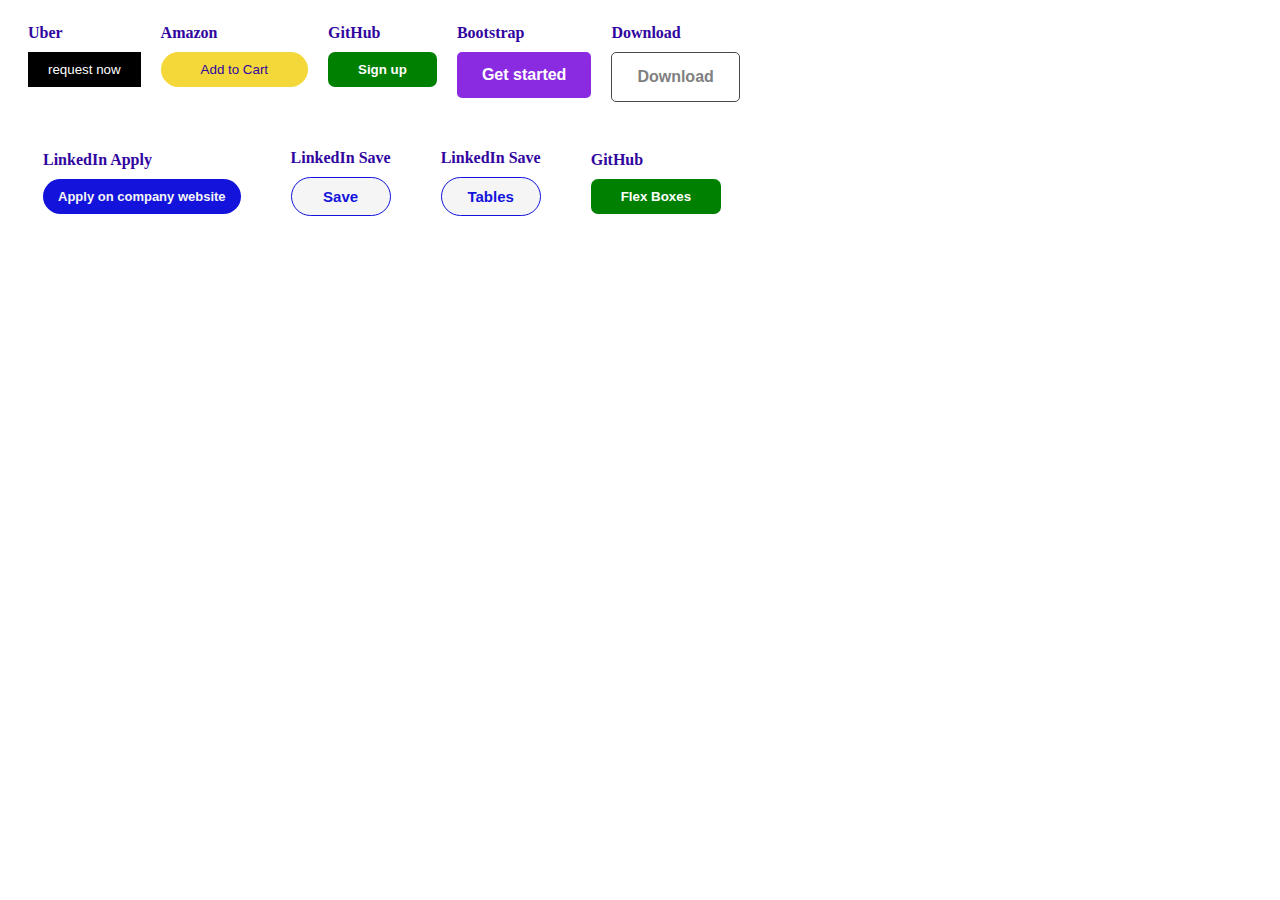
<file: index.html>
<!DOCTYPE html>
<html lang="en">
  <head>
    <meta charset="UTF-8" />
    <meta name="viewport" content="width=device-width, initial-scale=1.0" />
    <link rel="stylesheet" href="./css/styles.css" />
    <title>HTML & CSS Practice</title>
  </head>
  <body>
    <p>
      Uber
      <button class="uber">request now</button>
    </p>
    <p>
      Amazon
      <button class="amazon">Add to Cart</button>
    </p>
    <p>
      GitHub
      <button class="github">Sign up</button>
    </p>
    <p>
      Bootstrap
      <button class="bootstrap">Get started</button>
    </p>
    <p>
      Download
      <button class="download">Download</button>
    </p>

    <div class="buttons_container">
      <p>
        LinkedIn Apply
        <button class="linkedin_apply">Apply on company website</button>
      </p>
      <p>
        LinkedIn Save
        <button class="linkedin_save">Save</button>
      </p>
      <p>
        LinkedIn Save
        <button class="linkedin_save"><a href="./table.html">Tables</a></button>
      </p>
      <p>
        GitHub
        <button class="github">
          <a href="./flexboxes.html">Flex Boxes</a>
        </button>
      </p>
    </div>
  </body>
</html>
</file>
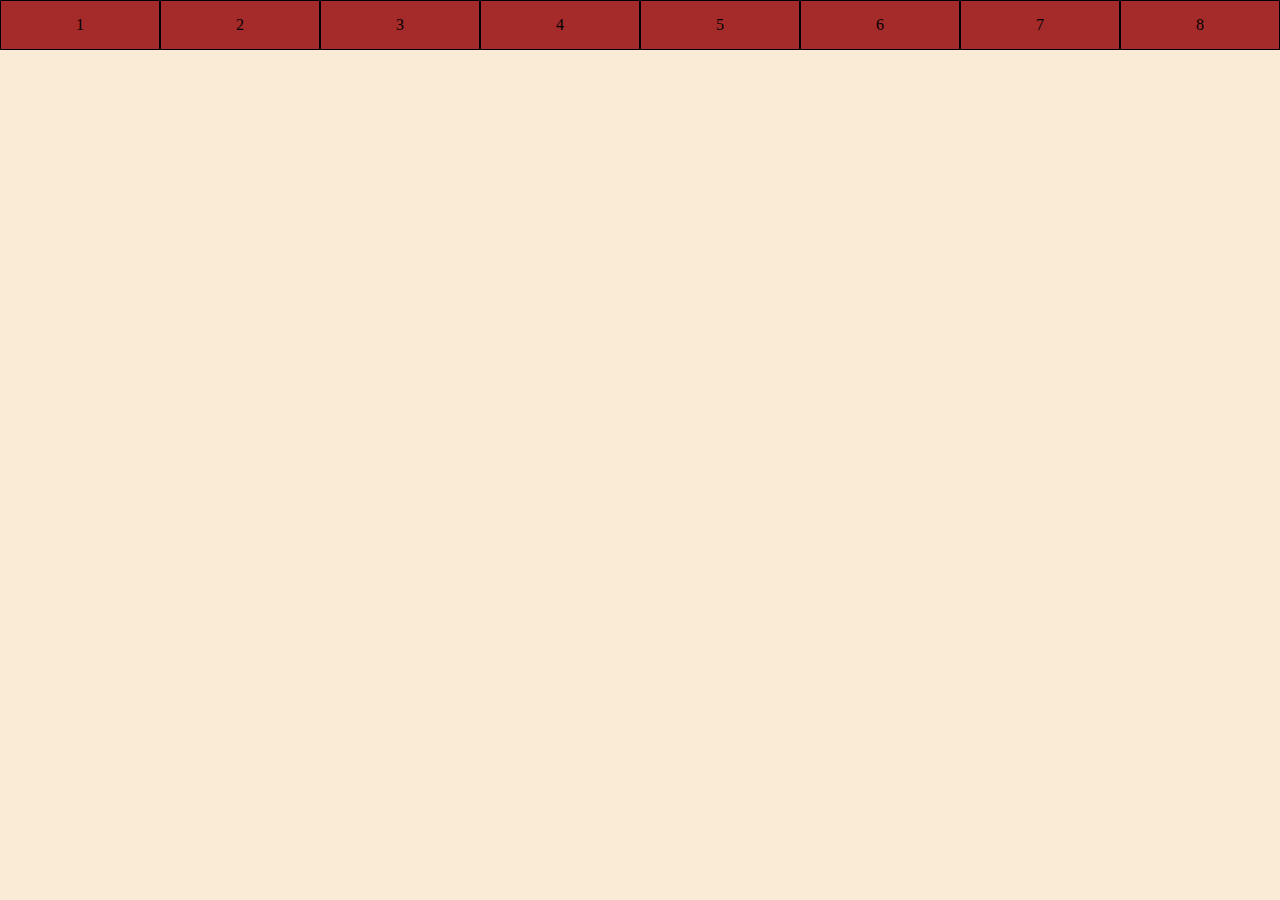
<file: flexboxes.html>
<!DOCTYPE html>
<html lang="en">
  <head>
    <meta charset="UTF-8" />
    <meta name="viewport" content="width=device-width, initial-scale=1.0" />
    <link rel="stylesheet" href="./css/flexboxes.css" />
    <title>Flex Boxes</title>
  </head>
  <body>
    <div class="container">
      <div class="box">1</div>
      <div class="box">2</div>
      <div class="box">3</div>
      <div class="box">4</div>
      <div class="box">5</div>
      <div class="box">6</div>
      <div class="box">7</div>
      <div class="box">8</div>
    </div>
  </body>
</html>
</file>
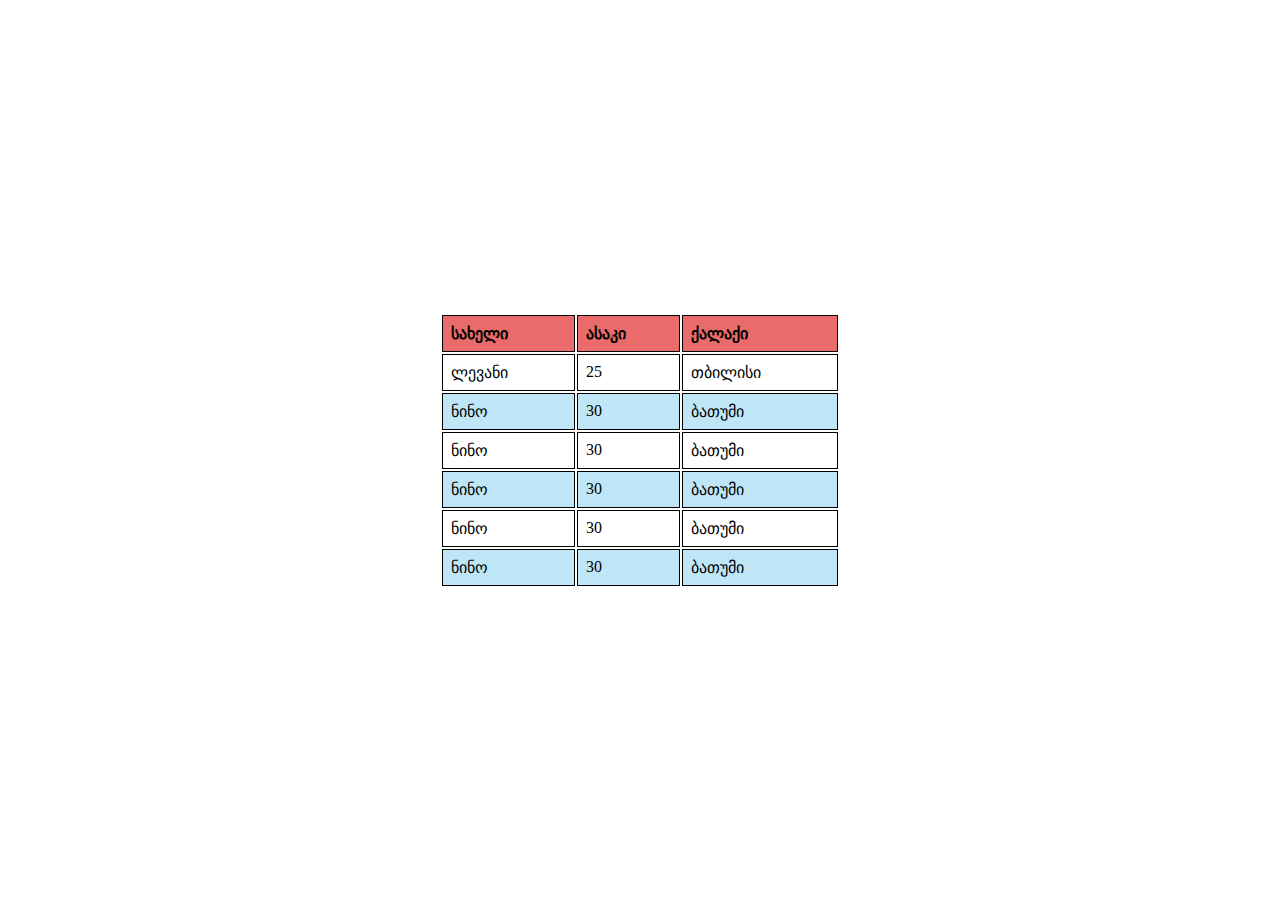
<file: table.html>
<!DOCTYPE html>
<html lang="en">
  <head>
    <meta charset="UTF-8" />
    <meta name="viewport" content="width=device-width, initial-scale=1.0" />
    <link rel="stylesheet" href="./css/table.css" />
    <title>Table</title>
  </head>
  <body>
    <table class="table">
      <thead>
        <tr>
          <th>სახელი</th>
          <th>ასაკი</th>
          <th>ქალაქი</th>
        </tr>
      </thead>
      <tbody>
        <tr>
          <td>ლევანი</td>
          <td>25</td>
          <td>თბილისი</td>
        </tr>
        <tr>
          <td>ნინო</td>
          <td>30</td>
          <td>ბათუმი</td>
        </tr>
        <tr>
          <td>ნინო</td>
          <td>30</td>
          <td>ბათუმი</td>
        </tr>
        <tr>
          <td>ნინო</td>
          <td>30</td>
          <td>ბათუმი</td>
        </tr>
        <tr>
          <td>ნინო</td>
          <td>30</td>
          <td>ბათუმი</td>
        </tr>
        <tr>
          <td>ნინო</td>
          <td>30</td>
          <td>ბათუმი</td>
        </tr>
      </tbody>
    </table>
  </body>
</html>
</file>
<file: css/styles.css>
body {
  display: flex;
  flex-wrap: wrap;
}
p {
  display: flex;
  flex-direction: column;
  gap: 10px;
  margin-left: 20px;
  font-weight: bolder;
}
.buttons_container {
  display: flex;
  align-items: center;
  justify-content: space-between;
  gap: 30px;
  padding: 15px;
  box-sizing: border-box;
}

/* Uber button  */

.uber {
  border: none;
  background-color: black;
  color: #fff;
  padding: 10px 20px;
  cursor: pointer;
  transition: all 0.2s;
}
.uber:active {
  transform: translateY(2px);
  box-shadow: 0 10px 15px rgba(0, 0, 0, 0.2);
}
.uber:hover {
  opacity: 0.8;
}

/* Amazon button */

.amazon {
  border: none;
  background-color: rgb(244, 216, 57);
  padding: 10px 40px;
  cursor: pointer;
  border-radius: 20px;
  transition: all 0.3s;
}
.amazon:active {
  transform: translateY(2px);
  box-shadow: 0 10px 15px rgba(0, 0, 0, 0.2);
}
.amazon:hover {
  background-color: rgb(242, 208, 17);
}

/* GitHub button */

.github {
  color: #fff;
  background-color: green;
  padding: 10px 30px;
  border: none;
  border-radius: 7px;
  font-weight: 600;
  cursor: pointer;
  transition: box-shadow 0.15s;
}

.github:active {
  transform: translateY(2px);
}

.github:hover {
  box-shadow: 0 5px 15px rgba(0, 0, 0, 0.189);
}

/* bootstrap button */

.bootstrap {
  border: none;
  color: #fff;
  background-color: blueviolet;
  padding: 14px 25px;
  font-weight: 600;
  font-size: 16px;
  border-radius: 5px;
  cursor: pointer;
  transition: all 0.15s;
}
.bootstrap:active {
  transform: translateY(2px);
  box-shadow: 0 8px 20px rgba(0, 0, 0, 0.199);
}

.bootstrap:hover {
  background-color: rgb(98, 13, 177);
}

/* download button */

.download {
  border: 1px solid rgb(74, 73, 73);
  border-radius: 5px;
  background-color: white;
  padding: 15px 25px;
  font-size: 16px;
  font-weight: 600;
  color: gray;
  cursor: pointer;
  transition: background-color 0.15s;
  transition: color 0.15s;
}
.download:active {
  transform: translateY(2px);
  box-shadow: 0 5px 10px rgba(0, 0, 0, 0.202);
}
.download:hover {
  color: white;
  background-color: rgb(74, 73, 73);
}

/* linkedin buttons  */

.linkedin_apply {
  border: none;
  border-radius: 23px;
  color: whitesmoke;
  background-color: rgb(19, 19, 219);
  padding: 10px 15px;
  font-size: 13px;
  font-weight: 600;
  cursor: pointer;
  transition: all 0.2s;
}

.linkedin_apply:active {
  transform: translateY(2px);
  box-shadow: 0 9px 14px rgba(0, 0, 0, 0.206);
}

.linkedin_apply:hover {
  background-color: rgb(23, 23, 172);
}

.linkedin_save {
  border: 1px solid rgb(19, 19, 219);
  color: rgb(19, 19, 219);
  border-radius: 20px;
  background-color: whitesmoke;
  padding: 10px 20px;
  font-size: 15px;
  font-weight: 600;
  cursor: pointer;
  box-sizing: border-box;
  transition: all 0.2s;
}
.linkedin_save:active {
  transform: translateY(3px);
}

.linkedin_save:hover {
  padding: 9px 19px;
  border-width: 1.5px;
  background-color: rgba(8, 8, 238, 0.18);
}
* {
  text-decoration: none;
  color: rgb(49, 6, 159);
}

a {
  color: inherit;
}
</file>
<file: css/flexboxes.css>
body,
html {
  width: 100%;
  height: 100%;
  box-sizing: border-box;
  margin: 0;
  padding: 0;
  overflow-x: hidden;
  background-color: antiquewhite;
}

.container {
  width: 100%;
  display: inline-flex;
  align-items: flex-start;
  flex-wrap: wrap;
}

.box {
  padding: 15px;
  background-color: brown;
  border: 1px solid black;
  flex-grow: 1;
  flex-basis: 90px;
  display: flex;
  align-items: center;
  justify-content: center;
  min-width: 0;
}

@media (max-width: 600px) {
  .container {
    height: auto;
  }

  .box {
    flex-basis: 100%;
  }
}
</file>
<file: css/table.css>
html,
body {
  height: 100%;
  margin: 0;
  padding: 0;
  overflow: hidden;
}

body {
  display: flex;
  align-items: center;
  justify-content: center;
  width: 100%;
  height: 100vh;
}
table {
  width: 400px;
  border-collapse: separate;
  box-sizing: border-box;
}
th,
td {
  border: 1px solid black;
  padding: 8px;
  text-align: left;
}
th {
  background-color: #eb6b6b;
}
tr:nth-child(even) {
  background-color: #bfe6f6;
}
</file>
